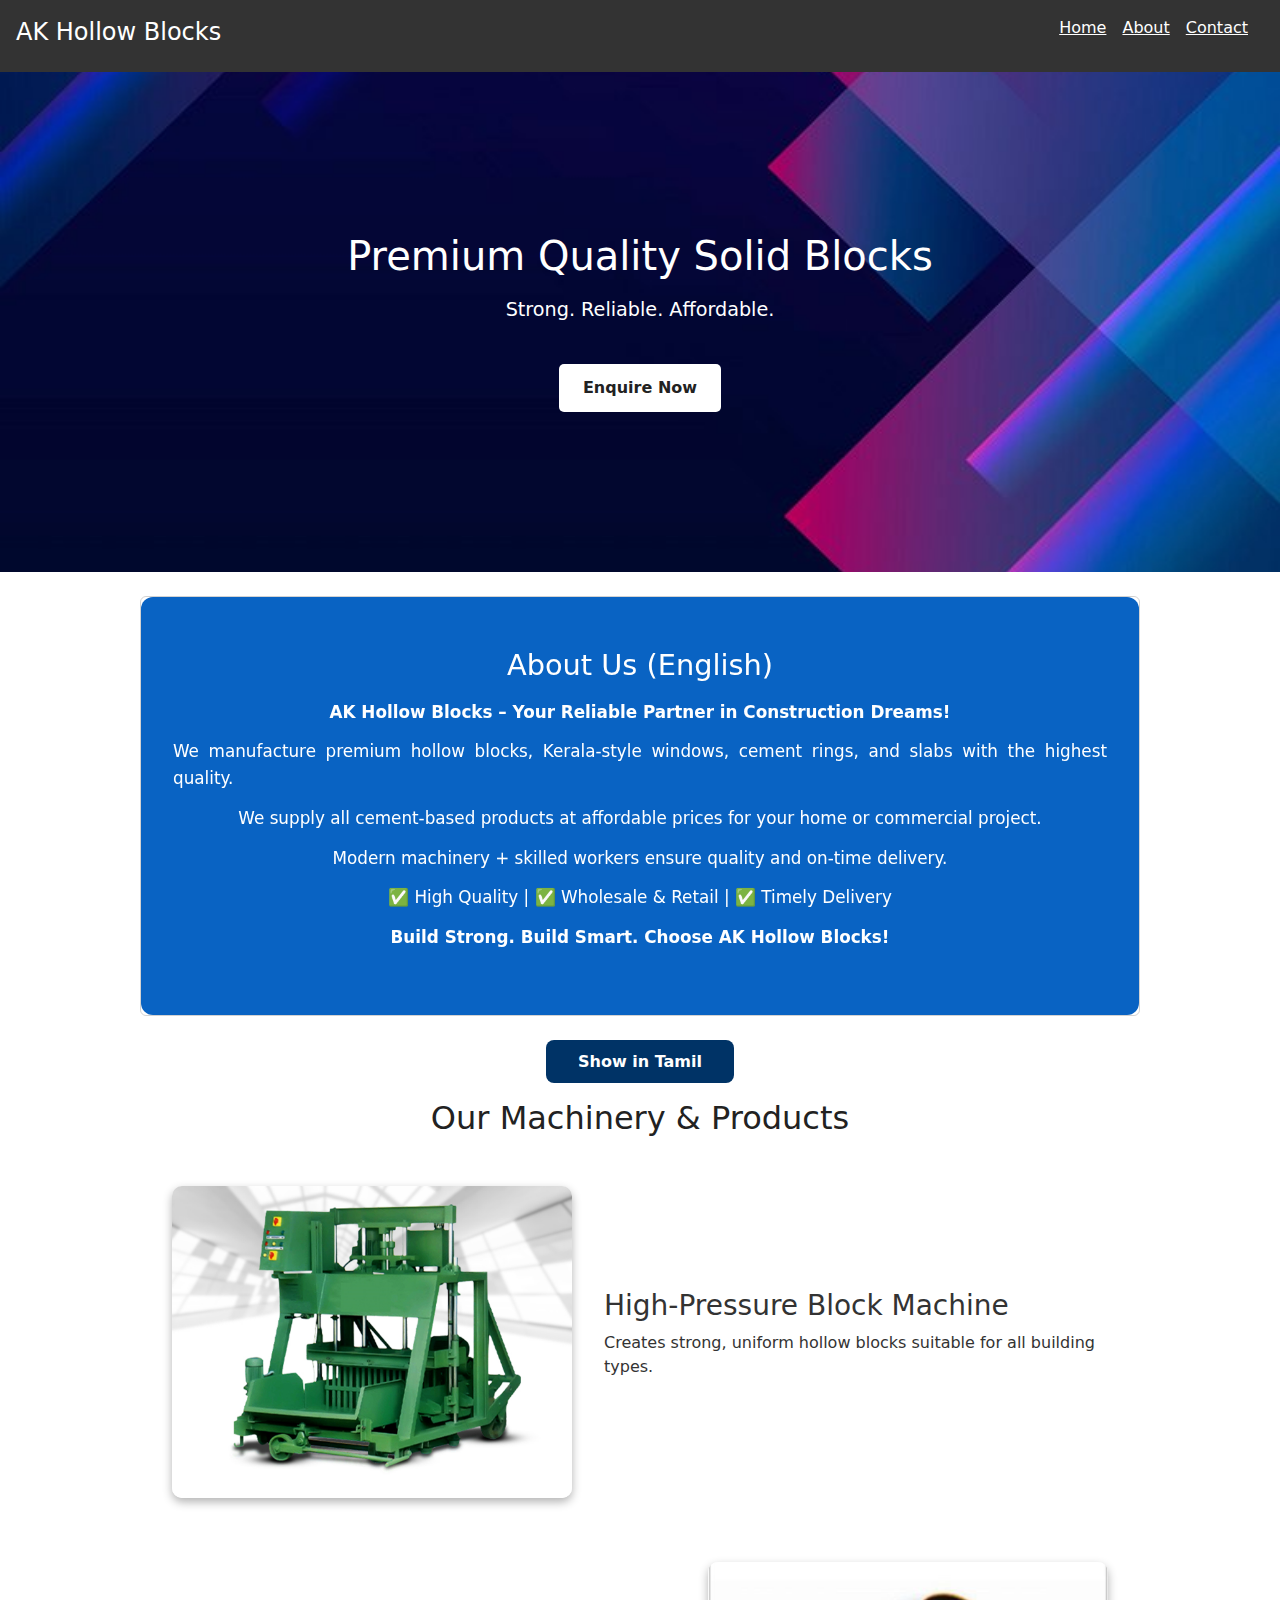
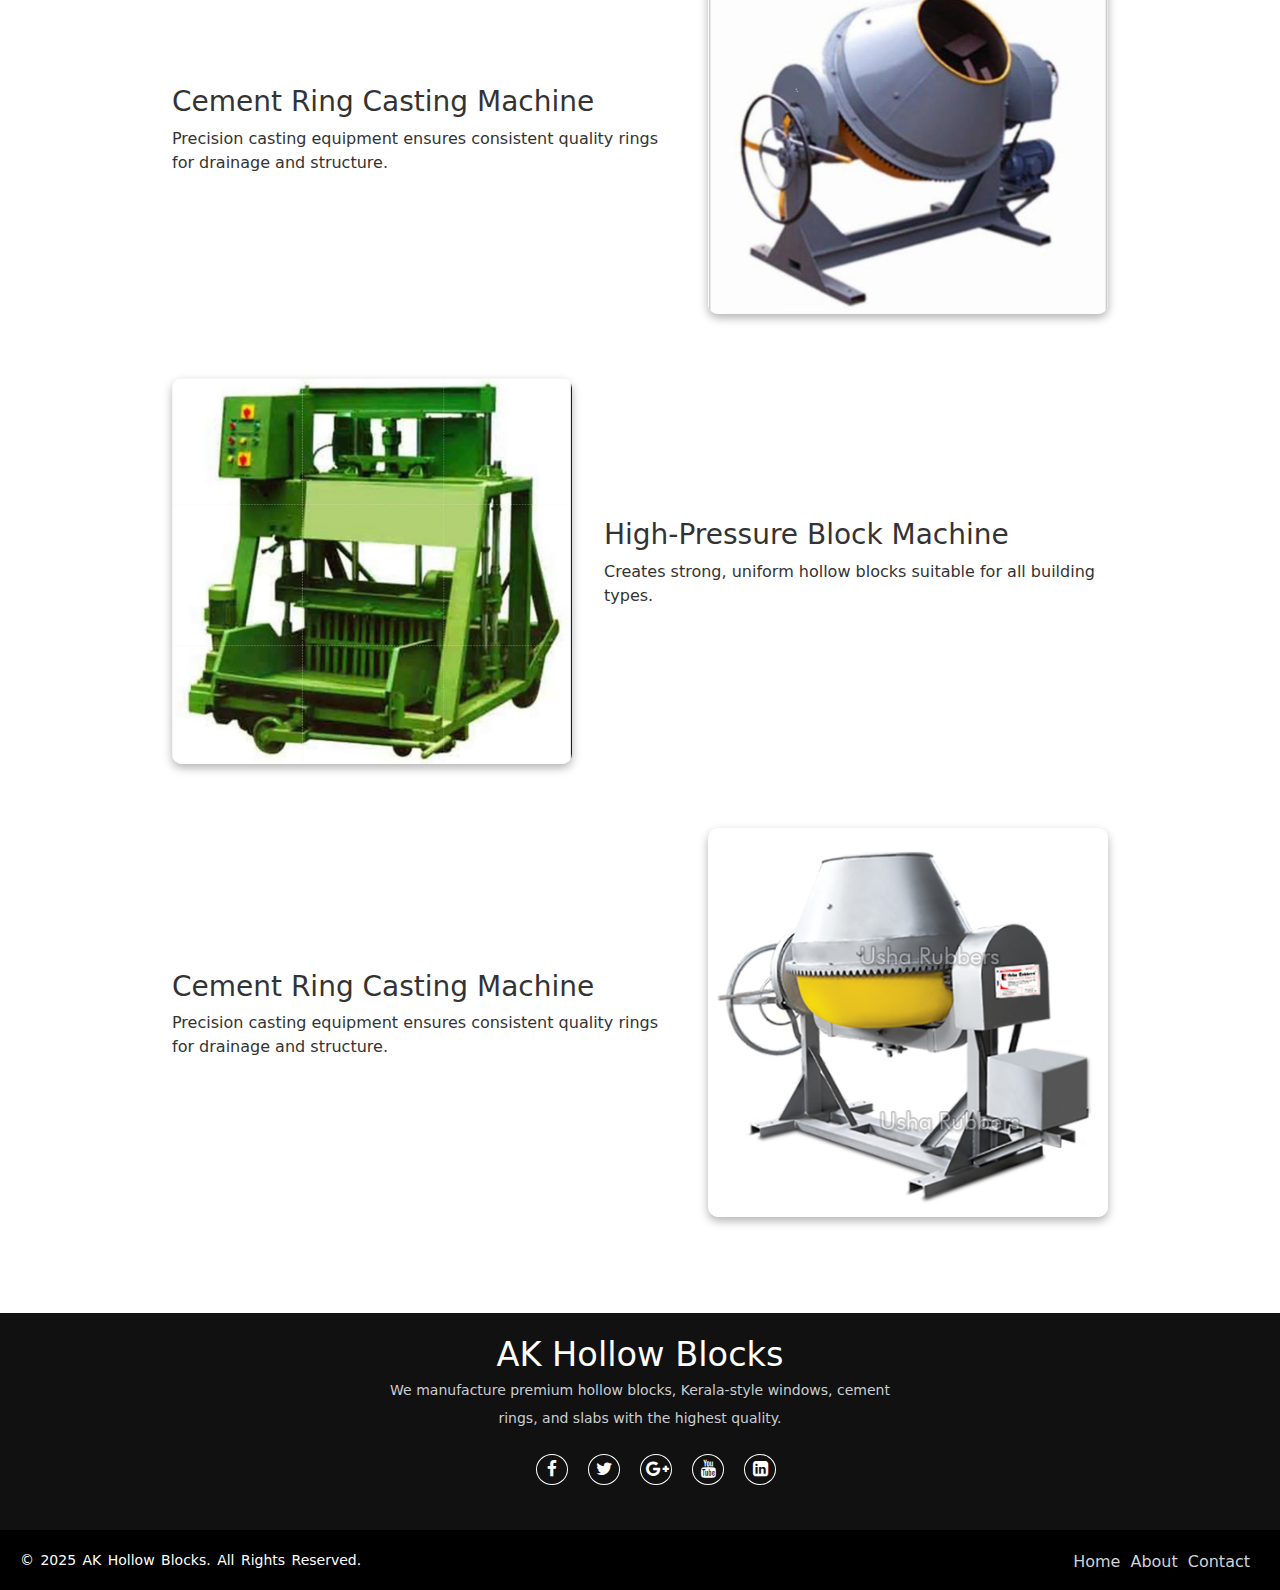
<file: ab.html>
<!DOCTYPE html>
<html lang="ta">
<head>
  <meta charset="UTF-8" />
  <meta name="viewport" content="width=device-width, initial-scale=1.0" />
  <title>About Us - AK Hollow Blocks</title>
  <link rel="stylesheet" href="style.css">
  <link rel="stylesheet" href="https://stackpath.bootstrapcdn.com/font-awesome/4.7.0/css/font-awesome.min.css">
  <link rel="stylesheet" href="https://unpkg.com/aos@2.3.1/dist/aos.css">
  <link href="https://cdn.jsdelivr.net/npm/bootstrap@5.3.0/dist/css/bootstrap.min.css" rel="stylesheet">
 
  <style>
    <!--stop-->
 
    body {
      font-family: 'Segoe UI', sans-serif;
      background-color: #f0f0f0;
      color: #fff;
    }
    header {
      background-color: #333;
      color: white;
      padding: 1rem;
      text-align: center;
    }

    .zigzag-section {
      max-width: 1000px;
      margin: 0 auto 2rem;
      padding: 1rem;
    }
    .zigzag-section h2 {
      color: #222;
      text-align: center;
      margin-bottom: 2rem;
    }
    .zigzag {
      display: flex;
      flex-wrap: wrap;
      justify-content: center;
      align-items: center;
      margin-bottom: 2rem;
    }
    .zigzag:nth-child(odd) {
      flex-direction: row-reverse;
    }
    .zigzag:nth-child(even) {
      flex-direction: row;
    }
    .zigzag img {
      width: 100%;
      max-width: 400px;
      border-radius: 10px;
      margin: 1rem;
      box-shadow: 0 4px 10px rgba(0,0,0,0.3);
      transition: transform 0.3s ease;
    }
    .zigzag img:hover {
      transform: scale(1.05);
    }
    .zigzag-text {
      flex: 1;
      min-width: 250px;
      padding: 1rem;
      color: #333;
      animation: fadeInUp 1s ease;
    }
    @keyframes fadeInUp {
      from {
        opacity: 0;
        transform: translateY(20px);
      }
      to {
        opacity: 1;
        transform: translateY(0);
      }
    }
  
    @media (max-width: 600px) {
      .container {
        padding: 1rem;
      }
      .zigzag {
        flex-direction: column-reverse !important;
      }
    }
  </style>
  <style>
    * {
      margin: 0;
      padding: 0;
      box-sizing: border-box;
    }
    .card-container {
      max-width: 1000px;
      width: 100%;
      margin: auto;
      perspective: 1000px;
    }

    .card {
      width: 100%;
      min-height: 420px;
      background-color: transparent;
      position: relative;
      transition: transform 0.8s;
      transform-style: preserve-3d;
    }

    .card.flipped {
      transform: rotateY(180deg);
    }

    .card-side {
      position: absolute;
      width: 100%;
      height: 100%;
      padding: 2rem;
      backface-visibility: hidden;
      display: flex;
      flex-direction: column;
      justify-content: center;
      align-items: center;
      background-color: #0963c3;
      color: #fff;
      border-radius: 12px;
      overflow-y: auto;
    }

    .card-back {
      transform: rotateY(180deg);
    }

    .card-side h2 {
      font-size: 1.8rem;
      margin-bottom: 1rem;
    }

    .card-side p {
      font-size: 1.05rem;
      margin-bottom: 0.8rem;
      line-height: 1.6;
      text-align: justify;
    }

    .language-toggle {
      text-align: center;
      margin-top: 1.5rem;
    }

    .language-toggle button {
      padding: 0.6rem 2rem;
      font-size: 1rem;
      font-weight: bold;
      background-color: #003366;
      color: #fff;
      border: none;
      border-radius: 8px;
      cursor: pointer;
      transition: transform 0.3s ease, background 0.3s ease;
    }

    .language-toggle button:hover {
      background-color: #004080;
      transform: scale(1.05);
    }

    @media (max-width: 600px) {
      .card-side {
        padding: 1rem;
      }
    }
    .hero {
  height: 500px;
  display: flex;
  flex-direction: column;
  justify-content: center;
  align-items: center;
  background: url('hero-bg.jpg') no-repeat center center;
  background-size: cover;
  text-align: center;
  padding: 2rem;
  color: white;
}
  </style>
</head>
<body>
  <header>
    <h1 class="logo">AK Hollow Blocks</h1>
    <nav>
      <ul>
        <li><a href="index.html">Home</a></li>
        <li><a href="ab.html">About</a></li>
        <li><a href="contact.html">Contact</a></li>
        <li><button id="toggleMode"></button></li>
      </ul>
    </nav>
  </header>
  <section class="hero" data-aos="fade-up">
  <h2>Premium Quality Solid Blocks</h2>
  <p>Strong. Reliable. Affordable.</p>
<button onclick="location.href='contact.html'">Enquire Now</button>
</section><br>
  <div class="card-container">
    <div class="card" id="languageCard">
      <!-- Tamil Side -->
      <div class="card-side card-back">
        <h2>About Us (தமிழ்)</h2>
        <p><strong>ஏ.கே ஹாலோ பிளாக்ஸ் – உங்கள் கட்டுமான கனவுகளுக்கான நம்பகமான துணை!</strong></p>
        <p>தரமான ஹாலோ பிளாக்கள், கேரளா மாடல் ஜன்னல்கள், சிமெண்ட் ரிங்கள் மற்றும் தளப் பலகைகள் உற்பத்தி செய்கிறோம்.</p>
        <p>உங்கள் வீடு, கம்பெனி அல்லது திட்டத்திற்கான அனைத்து சிமெண்டு பொருட்களும் சிறந்த தரத்தில் குறைந்த விலைக்கு.</p>
        <p>நவீன இயந்திரங்கள் மற்றும் அனுபவம் வாய்ந்த தொழிலாளர்கள் மூலம் நேரத்தில் விநியோகம்.</p>
        <p>✅ உயர்தரம் | ✅ மொத்தம் & சில்லறை | ✅ நேரடி டெலிவரி</p>
        <p><strong>வலிமையான கட்டிடம் – நம்பிக்கையான தேர்வு – ஏ.கே ஹாலோ பிளாக்ஸ்!</strong></p>
      </div>

      <!-- English Side -->
      <div class="card-side card-front">
        <h2>About Us (English)</h2>
        <p><strong>AK Hollow Blocks – Your Reliable Partner in Construction Dreams!</strong></p>
        <p>We manufacture premium hollow blocks, Kerala-style windows, cement rings, and slabs with the highest quality.</p>
        <p>We supply all cement-based products at affordable prices for your home or commercial project.</p>
        <p>Modern machinery + skilled workers ensure quality and on-time delivery.</p>
        <p>✅ High Quality | ✅ Wholesale & Retail | ✅ Timely Delivery</p>
        <p><strong>Build Strong. Build Smart. Choose AK Hollow Blocks!</strong></p>
      </div>
    </div>

    <div class="language-toggle">
      <button onclick="toggleCard()" id="toggleBtn">Show in Tamil</button>
    </div>
  </div>


  <section class="zigzag-section">
    <h2>Our Machinery & Products</h2>
    <div class="zigzag">
      <img src="mm (2).png" alt="Machine 1">
      <div class="zigzag-text">
        <h3>High-Pressure Block Machine</h3>
        <p>Creates strong, uniform hollow blocks suitable for all building types.</p>
      </div>
    </div>
    <div class="zigzag">
      <img src="mm (3).png" alt="Machine 2">
      <div class="zigzag-text">
        <h3>Cement Ring Casting Machine</h3>
        <p>Precision casting equipment ensures consistent quality rings for drainage and structure.</p>
      </div>
    </div>
    <div class="zigzag">
      <img src="mm (1).png" alt="Machine 1">
      <div class="zigzag-text">
        <h3>High-Pressure Block Machine</h3>
        <p>Creates strong, uniform hollow blocks suitable for all building types.</p>
      </div>
    </div>
    <div class="zigzag">
      <img src="mm (4).png" alt="Machine 2">
      <div class="zigzag-text">
        <h3>Cement Ring Casting Machine</h3>
        <p>Precision casting equipment ensures consistent quality rings for drainage and structure.</p>
      </div>
    </div>
    <!-- Add more zigzag items as needed -->
  </section>

   <footer>
        <div class="footer-content">
            <h3>AK Hollow Blocks</h3>
          <p>We manufacture premium hollow blocks, Kerala-style windows, cement rings, and slabs with the highest quality.
       </p>
            <ul class="socials">
                <li><a href="#"><i class="fa fa-facebook"></i></a></li>
                <li><a href="#"><i class="fa fa-twitter"></i></a></li>
                <li><a href="#"><i class="fa fa-google-plus"></i></a></li>
                <li><a href="#"><i class="fa fa-youtube"></i></a></li>
                <li><a href="#"><i class="fa fa-linkedin-square"></i></a></li>
            </ul>
        </div>
        <div class="footer-bottom">
            <p>&copy; 2025 AK Hollow Blocks. All rights reserved.</p>
                    <div class="footer-menu">
                      <ul class="f-menu">
                        <li><a href="index.html">Home</a></li>
                        <li><a href="ab.html">About</a></li>
                        <li><a href="contact.html">Contact</a></li>
                      </ul>
                    </div>
        </div>
    </footer>

  <script>
    
    function showTamil() {
      document.getElementById('tamilText').style.display = 'block';
      document.getElementById('englishText').style.display = 'none';
    }

    function showEnglish() {
      document.getElementById('tamilText').style.display = 'none';
      document.getElementById('englishText').style.display = 'block';
    }
  </script>
    <script>
    let isTamil = true;

    function toggleCard() {
      const card = document.getElementById('languageCard');
      const btn = document.getElementById('toggleBtn');

      card.classList.toggle('flipped');
      isTamil = !isTamil;
      btn.textContent = isTamil ? "Show in Tamil" : "Show in English";
    }
  </script>
 <script src="https://unpkg.com/aos@2.3.1/dist/aos.js"></script>
  <script src="https://cdn.jsdelivr.net/npm/bootstrap@5.3.0/dist/js/bootstrap.bundle.min.js"></script>
  <script>
    AOS.init();
    function openEnquiryForm() {
      document.getElementById("enquiryPopup").style.display = "block";
    }
  </script>
</body>
</html>
</file>
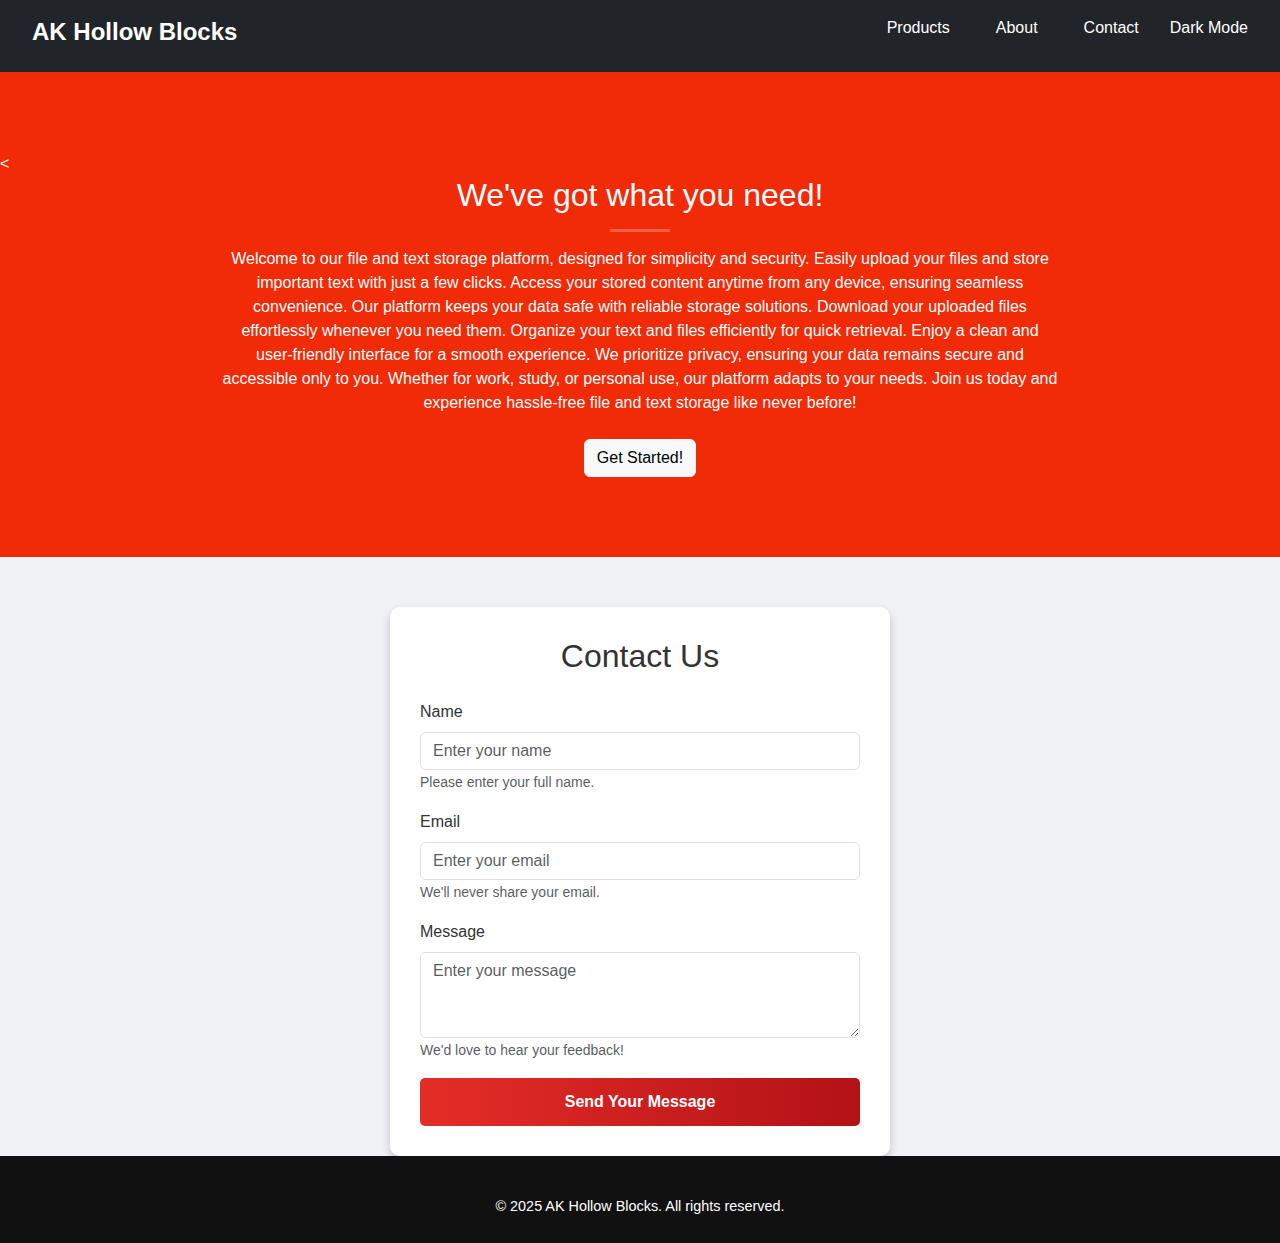
<file: about.html>
<!DOCTYPE html>
<html lang="en">
<head>
    <meta charset="UTF-8">
    <meta name="viewport" content="width=device-width, initial-scale=1.0">
    <title>Contact Us</title>
    <link href="https://cdn.jsdelivr.net/npm/bootstrap@5.3.0/dist/css/bootstrap.min.css" rel="stylesheet">
    <style>
        /* header.css */
        * {
            margin: 0;
            padding: 0;
            box-sizing: border-box;
            font-family: Arial, sans-serif;
        }
        
        body {
            margin: 0;
            padding: 0;
        }
        
        /* Hide header initially */
        header {
            position: fixed;
            top: -80px; /* Move header above the viewport */
            left: 0;
            width: 100%;
            background-color: rgba(0, 0, 0, 0.6);
            color: #fff;
            display: flex;
            justify-content: space-between;
            align-items: center;
            padding: 20px;
            transition: top 0.3s ease-in-out; /* Smooth transition */
        }
        
        /* When header is visible */
        header.visible {
            top: 0;
        }
        
        
        header .logo {
            font-size: 1.5rem;
            font-weight: bold;
        }
        
        header nav a {
            margin: 0 15px;
            text-decoration: none;
            color: #fff;
            font-weight: 500;
            transition: color 0.3s;
        }
        
        header nav a:hover {
            color: #ff4500;
        }
        
        /* Add margin to content to avoid overlap */
        .content {
            margin-top: 100px; /* Adjust based on header height */
        }

        body {
            background: url('bk.jfif') no-repeat center center;
            background-size: cover;  /* Ensures the image covers the entire screen */
            background-attachment: fixed; /* Keeps the background in place while scrolling */
            width: 100vw;
            height: 100vh;
            margin: 0;
            padding: 0;
        }
        
        /* Ensure mobile devices also display the full background */
        @media (max-width: 768px) {
            body {
                background-size: cover !important; /* Forces full coverage */
                background-position: center;
                height: 100%;
            }
        }
        
        
        .contact-container {
            width: 100%;
            max-width: 500px;
            background: rgba(255, 255, 255, 0.9);
            padding: 30px;
            border-radius: 10px;
            box-shadow: 0px 4px 10px rgba(0, 0, 0, 0.2);
            text-align: center;
            margin: auto;
            margin-top: 50px;
        }
        .btn-custom {
            background: linear-gradient(to right, #e52d27, #b31217);
            color: white;
            font-weight: bold;
            border: none;
            width: 100%;
            padding: 12px;
            border-radius: 5px;
        }
        .btn-custom:hover {
            background: linear-gradient(to right, #b31217, #e52d27);
        }
        .page-section {
            padding: 80px 0;
        }
        .bg-primary {
            background-color: #f12a07 !important;
            color: white;
        }
        .divider {
            width: 60px;
            height: 3px;
            background: white;
            margin: 15px auto;
        }
        footer {
            text-align: center;
            padding: 10px;
            background-color: rgba(0, 0, 0, 0.6);
        }

        footer p {
            font-size: 0.9rem;
            color: white;
        }

        /* Media Queries for responsiveness */
        @media (max-width: 768px) {
            .contact-container {
                padding: 20px;
                width: 90%;
                max-width: none;
            }
        }
                  /* Basic Reset */
                  * {
                    margin: 0;
                    padding: 0;
                    box-sizing: border-box;
                }
        
                /* Body Styling */
                body {
                    font-family: Arial, sans-serif;
                    background-color: #f4f4f4;
                }
        
                /* Menu Button */
                .menu-btn {
                    position: fixed;
                    top: 10px;
                    left: 10px;
                    width: 50px;
                    height: 50px;
                    background-color: #333;
                    color: white;
                    font-size: 20px;
                    display: flex;
                    align-items: center;
                    justify-content: center;
                    border-radius: 5px;
                    cursor: pointer;
                    transition: all 0.3s ease;
                    z-index: 1000;
                }
        
                /* Hover Effect */
                .menu-btn:hover {
                    transform: scale(1.1);
                    background-color: #555;
                }
        
                /* Responsive Dynamic Sizing */
                @media (max-width: 768px) {
                    .menu-btn {
                        width: 40px;
                        height: 40px;
                        font-size: 18px;
                    }
                }
        
                @media (max-width: 480px) {
                    .menu-btn {
                        width: 35px;
                        height: 35px;
                        font-size: 16px;
                    }
                }
        
                /* Menu Items */
                .menu {
                    position: fixed;
                    top: 60px;
                    left: 10px;
                    background: white;
                    width: 150px;
                    border-radius: 5px;
                    box-shadow: 0px 4px 6px rgba(0, 0, 0, 0.2);
                    display: none;
                }
        
                .menu a {
                    display: block;
                    padding: 10px;
                    text-decoration: none;
                    color: #333;
                    border-bottom: 1px solid #ddd;
                    transition: background 0.3s;
                }
        
                .menu a:hover {
                    background: #f1f1f1;
                }
                .menu.visible {
                    display: block;
                    opacity: 1;
                }
                .menu {
                    display: none;
                    position: absolute;
                    top: 60px;
                    left: 10px;
                    background: white;
                    width: 150px;
                    border-radius: 5px;
                    box-shadow: 0px 4px 6px rgba(0, 0, 0, 0.2);
                }
                
                .menu-btn:focus + .menu,
                .menu:hover {
                    display: block;
                }
    </style>
     <link rel="stylesheet" href="style.css">
</head>
<body>
    <header>
    <h1 class="logo">AK Hollow Blocks</h1>
    <nav>
      <ul>
        <li><a href="#products">Products</a></li>
        <li><a href="about.html">About</a></li>
        <li><a href="#contact">Contact</a></li>
        <li><button id="toggleMode">Dark Mode</button></li>
      </ul>
    </nav>
  </header>
    <!-- About Section -->
    <section class="page-section bg-primary" id="about">
        <
            <div class="row gx-4 gx-lg-5 justify-content-center">
                <div class="col-lg-8 text-center">
                    <h2 class="text-white mt-0">We've got what you need!</h2>
                    <hr class="divider divider-light" />
                    <p class="text-white-75 mb-4">
                        Welcome to our file and text storage platform, designed for simplicity and security.  
                        Easily upload your files and store important text with just a few clicks.  
                        Access your stored content anytime from any device, ensuring seamless convenience.  
                        Our platform keeps your data safe with reliable storage solutions.  
                        Download your uploaded files effortlessly whenever you need them.  
                        Organize your text and files efficiently for quick retrieval.  
                        Enjoy a clean and user-friendly interface for a smooth experience.  
                        We prioritize privacy, ensuring your data remains secure and accessible only to you.  
                        Whether for work, study, or personal use, our platform adapts to your needs.  
                        Join us today and experience hassle-free file and text storage like never before!  
                    </p>
                    <a class="btn btn-light btn-xl" href="index.html">Get Started!</a>
                </div>
            </div>
        </div>
    </section>

    <!-- Contact Form -->
    <div class="contact-container">
        <h2 class="mb-4">Contact Us</h2>
        <form id="contactForm" onsubmit="return validateForm()">
            <div class="mb-3 text-start">
                <label class="form-label" for="name" aria-describedby="nameHelp">Name</label>
                <input type="text" id="name" class="form-control" placeholder="Enter your name" aria-required="true">
                <small id="nameHelp" class="form-text text-muted">Please enter your full name.</small>
            </div>
            <div class="mb-3 text-start">
                <label class="form-label" for="email" aria-describedby="emailHelp">Email</label>
                <input type="email" id="email" class="form-control" placeholder="Enter your email" aria-required="true">
                <small id="emailHelp" class="form-text text-muted">We'll never share your email.</small>
            </div>
            <div class="mb-3 text-start">
                <label class="form-label" for="message" aria-describedby="messageHelp">Message</label>
                <textarea id="message" class="form-control" rows="3" placeholder="Enter your message" aria-required="true"></textarea>
                <small id="messageHelp" class="form-text text-muted">We'd love to hear your feedback!</small>
            </div>
            <button type="submit" class="btn btn-custom">Send Your Message</button>
        </form>
    </div>

    <footer>
        <p>&copy; 2025 AK Hollow Blocks. All rights reserved.</p>
    </footer>

    <script>
        document.addEventListener("DOMContentLoaded", function() {
            const header = document.querySelector("header");
        
            function showNavbar() {
                header.classList.add("visible");
            }
        
            function hideNavbar() {
                header.classList.remove("visible");
            }
        
            // For Desktop: Show navbar when mouse moves near the top
            document.addEventListener("mousemove", (event) => {
                if (event.clientY < 50) {
                    showNavbar();
                } else {
                    hideNavbar();
                }
            });
        
            // For Mobile: Show navbar when user taps near the top
            document.addEventListener("touchstart", (event) => {
                if (event.touches[0].clientY < 50) {
                    showNavbar();
                    setTimeout(hideNavbar, 3000); // Hide navbar after 3 seconds
                }
            });
        });
        
        document.addEventListener("DOMContentLoaded", function() {
            const checkHeader = setInterval(() => {
                const header = document.querySelector("header");
                if (header) {
                    clearInterval(checkHeader);
                    document.addEventListener("mousemove", (event) => {
                        if (event.clientY < 50) {
                            header.classList.add("visible");
                        } else {
                            header.classList.remove("visible");
                        }
                    });
                }
            }, 100); // Check every 100ms until header is found
        });

        function validateForm() {
            const name = document.getElementById('name').value;
            const email = document.getElementById('email').value;
            const message = document.getElementById('message').value;
            
            if (!name || !email || !message) {
                alert('All fields are required!');
                return false;
            }
            return true;
        }
        function toggleMenu() {
            var menu = document.getElementById("menu");
            if (menu.style.display === "block") {
                menu.style.display = "none";
            } else {
                menu.style.display = "block";
            }
        }
    </script>
    
</body>
</html>
</file>
<file: style.css>
/* Reset & Base */
* {
  margin: 0;
  padding: 0;
  box-sizing: border-box;
}
body {
  font-family: 'Segoe UI', sans-serif;
  background: #f0f2f5;
  color: #333;
  transition: background 0.4s, color 0.4s;
}
.dark-mode {
  background: #1a1a1a;
  color: #f5f5f5;
}
.dark-mode header,
.dark-mode footer {
  background: #111;
}
.dark-mode .product-card {
  background: #222;
  color: #eee;
}

/* Header */
header {
  background: #212529;
  color: white;
  padding: 1rem 2rem;
  display: flex;
  justify-content: space-between;
  align-items: center;
  position: sticky;
  top: 0;
  z-index: 1000;
}
header .logo {
  font-size: 1.5rem;
}
nav ul {
  display: flex;
  list-style: none;
  gap: 1rem;
}
nav a,
nav button {
  color: white;
  background: none;
  border: none;
  cursor: pointer;
  font-size: 1rem;
  transition: color 0.3s ease;
}
nav a:hover,
nav button:hover {
  color: #ffc107;
}

/* Hero */
.hero {
  background: linear-gradient(135deg, #ffc107, #ff6f00);
  color: white;
  text-align: center;
  padding: 4rem 1rem;
 
}
.hero h2 {
  font-size: 2.5rem;
}
.hero p {
  font-size: 1.2rem;
}
.hero button {
  margin-top: 1rem;
  padding: 0.6rem 1.5rem;
  background: white;
  color: #222;
  border: none;
  border-radius: 5px;
  font-weight: bold;
  cursor: pointer;
  transition: background 0.3s;
}
.hero button:hover {
  background: #ddd;
}

/* Filters */
.filter-buttons {
  text-align: center;
  margin: 2rem auto;
}
.filter-buttons button {
  margin: 0.3rem;
  padding: 0.5rem 1rem;
  border: none;
  background: #343a40;
  color: white;
  border-radius: 20px;
  cursor: pointer;
  transition: background 0.3s ease;
}
.filter-buttons button:hover {
  background: #ffc107;
  color: black;
}

/* Product Grid */
.catalog {
  padding: 2rem 1rem;
}
.catalog h2 {
  text-align: center;
  margin-bottom: 2rem;
}
.product-grid {
  display: grid;
  grid-template-columns: repeat(auto-fit, minmax(260px, 1fr));
  gap: 1.5rem;
  padding: 0 1rem;
}
.product-card {
  background: white;
  border-radius: 12px;
  box-shadow: 0 4px 15px rgba(0, 0, 0, 0.1);
  padding: 1rem;
  transition: transform 0.3s ease, box-shadow 0.3s ease;
}
.product-card img {
  width: 100%;
  border-radius: 10px;
}
.product-card:hover {
  transform: translateY(-5px);
  box-shadow: 0 8px 20px rgba(0,0,0,0.2);
}
.product-card h3 {
  margin: 1rem 0 0.5rem;
}
.product-card p {
  font-size: 0.95rem;
}

/* Light Mode (default) */
.about, .contact {
  padding: 3rem 1rem;
  background: #f8f9fa;  /* light background */
  text-align: center;
  color: #000000; /* text black by default */
}

/* Dark Mode Override */
body.dark-mode .about,
body.dark-mode .contact {
  background: #1e1e1e;  /* dark background */
  color: #ffffff;       /* white text */
}
footer{
    position: bottom;
    bottom: 0;
    left: 0;
    right: 0;
    background: #111;
    height: auto;
    width: 100vw;
    padding-top: 40px;
    color: #fff;
}
.footer-content{
    display: flex;
    align-items: center;
    justify-content: center;
    flex-direction: column;
    text-align: center;
}
.footer-content h3{
    font-size: 2.1rem;
    font-weight: 500;
    text-transform: capitalize;
    line-height: 0.3rem;
}
.footer-content p{
    max-width: 500px;
    margin: 10px auto;
    line-height: 28px;
    font-size: 14px;
    color: #cacdd2;
}
.socials{
    list-style: none;
    display: flex;
    align-items: center;
    justify-content: center;
    margin: 1rem 0 3rem 0;
}
.socials li{
    margin: 0 10px;
}
.socials a{
    text-decoration: none;
    color: #fff;
    border: 1.1px solid white;
    padding: 5px;
    border-radius: 50%;
}
.socials a i{
    font-size: 1.1rem;
    width: 20px;
    transition: color .4s ease;
}
.socials a:hover i{
    color: aqua;
}
.footer-bottom{
    background: #000;
    width: 100vw;
    padding: 20px;
padding-bottom: 40px;
    text-align: center;
}
.footer-bottom p{
float: left;
    font-size: 14px;
    word-spacing: 2px;
    text-transform: capitalize;
}
.footer-bottom p a{
  color:#44bae8;
  font-size: 16px;
  text-decoration: none;
}
.footer-bottom span{
    text-transform: uppercase;
    opacity: .4;
    font-weight: 200;
}
.footer-menu{
  float: right;
}
.footer-menu ul{
  display: flex;
}
.footer-menu ul li{
padding-right: 10px;
display: block;
}
.footer-menu ul li a{
  color: #cfd2d6;
  text-decoration: none;
}
.footer-menu ul li a:hover{
  color: #27bcda;
}

@media (max-width:500px) {
.footer-menu ul{
  display: flex;
  margin-top: 10px;
  margin-bottom: 20px;
}
}
/* Popup Form */
.popup {
  position: fixed;
  top: 0; left: 0;
  width: 100%; height: 100%;
  background: rgba(0,0,0,0.7);
  display: none;
  justify-content: center;
  align-items: center;
  z-index: 2000;
}
.popup-content {
  background: white;
  padding: 2rem;
  border-radius: 10px;
  width: 90%;
  max-width: 400px;
  position: relative;
}
.popup-content h3 {
  margin-bottom: 1rem;
}
.popup-content .close {
  position: absolute;
  top: 10px; right: 15px;
  font-size: 1.5rem;
  cursor: pointer;
}
.popup-content form input,
.popup-content form textarea {
  width: 100%;
  margin-bottom: 1rem;
  padding: 0.75rem;
  border: 1px solid #ccc;
  border-radius: 5px;
}
.popup-content form button {
  background: #343a40;
  color: white;
  padding: 0.75rem;
  border: none;
  width: 100%;
  border-radius: 5px;
  cursor: pointer;
}
.popup-content form button:hover {
  background: #ffc107;
  color: black;
}
/* WhatsApp Float */
.whatsapp-float {
  position: fixed;
  bottom: 60px;
  right: 20px;
  background: #25d366;
  color: white;
  padding: 12px 16px;
  border-radius: 50px;
  text-decoration: none;
  font-weight: bold;
  box-shadow: 0 4px 12px rgba(0,0,0,0.3);
  z-index: 1500;
  transition: background 0.3s;
}
.whatsapp-float:hover {
  background: #128c7e;
}
.carousel {
  direction: ltr;
}

.carousel-inner {
  width: 100%;
}

.carousel-item {
  display: flex;
  justify-content: center;
  align-items: center;
  flex-direction: column;
  text-align: center;
}

.carousel-img {
  width: 100%;
  height: auto;
  max-height: 85vh;
  object-fit: contain;
}

.carousel-caption {
  padding: 12px 20px;
  border-radius: 10px;
  color: #f8f9fa;
  font-family: 'Segoe UI', Tahoma, Geneva, Verdana, sans-serif;
}

.carousel-caption h5 {
  font-size: 24px;
  font-weight: bold;
  color: #161616;
}

.carousel-caption p {
  font-size: 16px;
  color: #ffffff;
}

.carousel-indicators [data-bs-target] {
  background-color: #00ffd9;
}

.carousel-counter {
  font-size: 16px;
  font-weight: 500;
  color: #444;
}

/* Mobile specific styles */
@media (max-width: 768px) {
  .carousel-img {
    max-height: 70vh;
  }

  .carousel-caption h5 {
    font-size: 18px;
  }

  .carousel-caption p {
    font-size: 14px;
  }
}
    .carousel {
      cursor: pointer; /* optional: change cursor on hover */
    }
    
  .hero {
    height: 500px; /* increase this value as needed */
    display: flex;
    flex-direction: column;
    justify-content: center;
    align-items: center;
    background-color: #f5f5f5; /* optional background */
    text-align: center;
    padding: 2rem;
  }

  .hero h2 {
    font-size: 2.5rem;
    margin-bottom: 1rem;
  }

  .hero p {
    font-size: 1.2rem;
    margin-bottom: 1.5rem;
  }

  .hero button {
    padding: 0.75rem 1.5rem;
    font-size: 1rem;
  }
</file>
